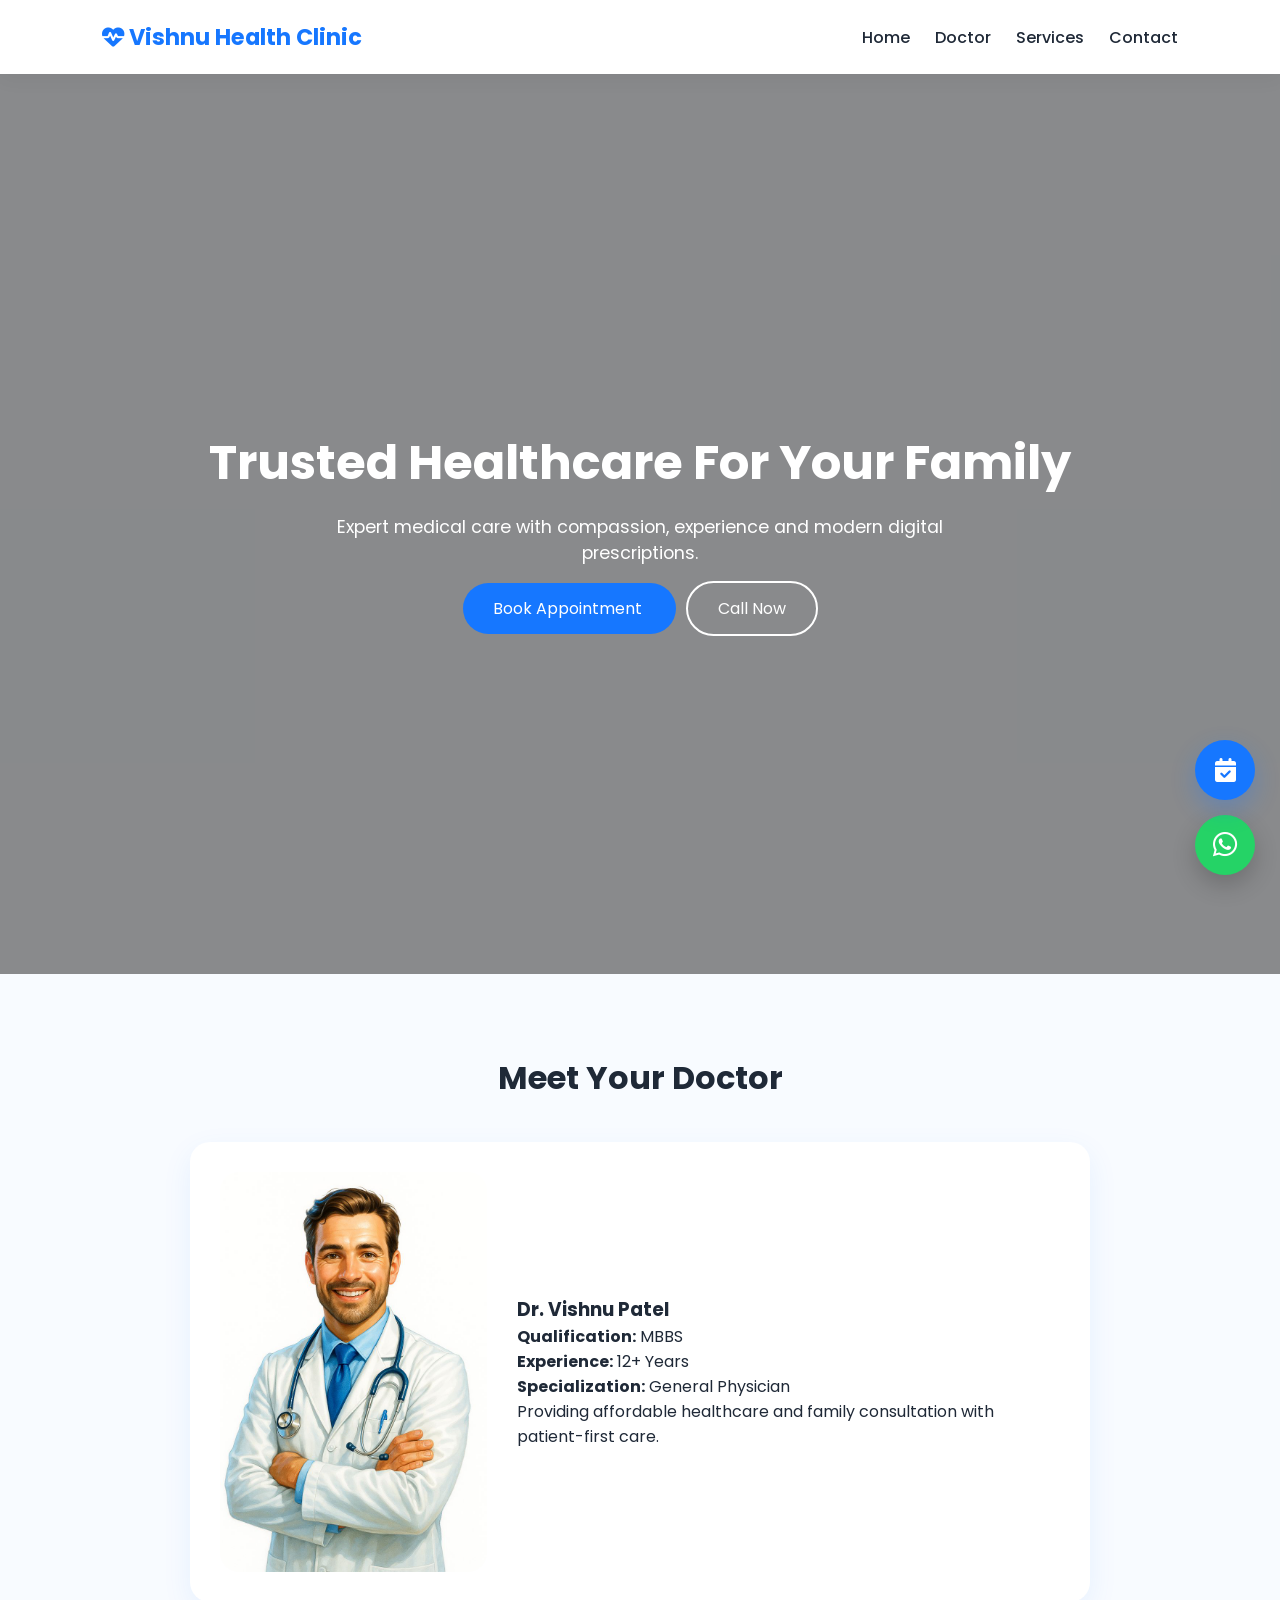
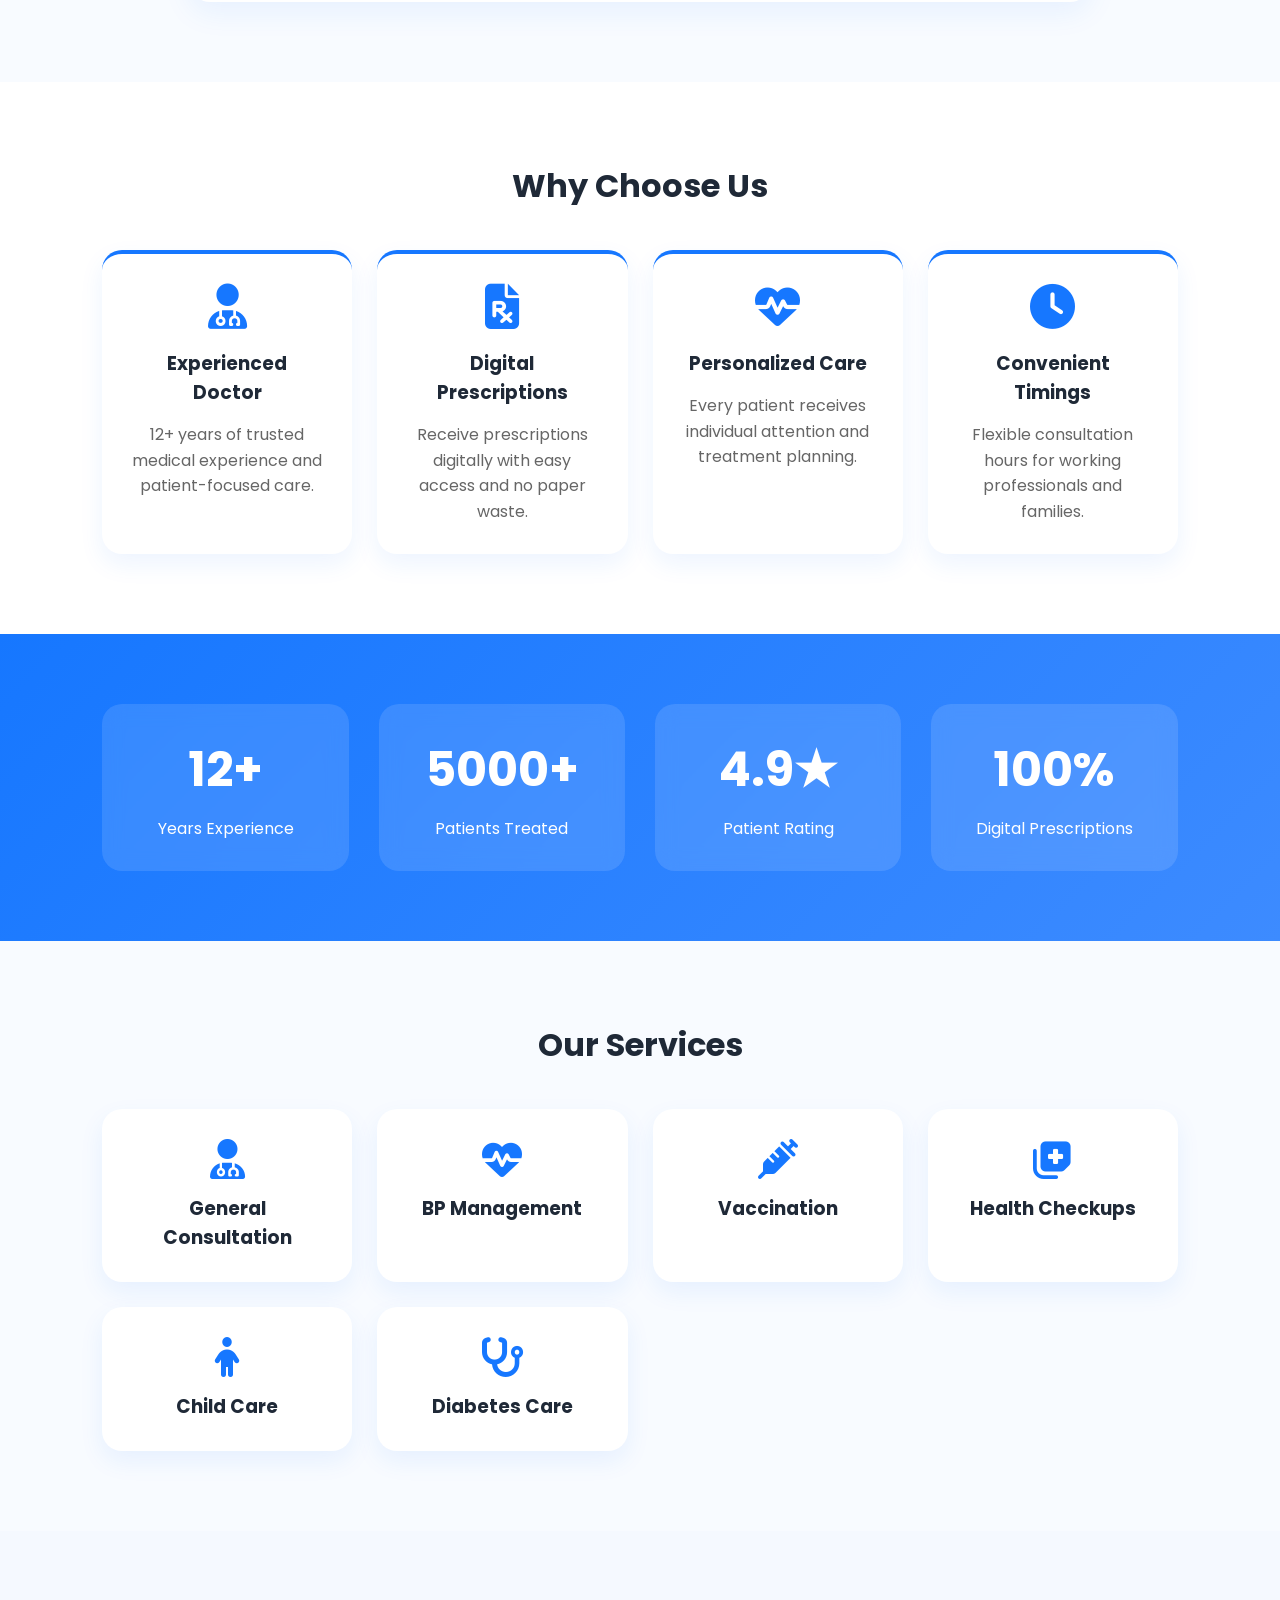
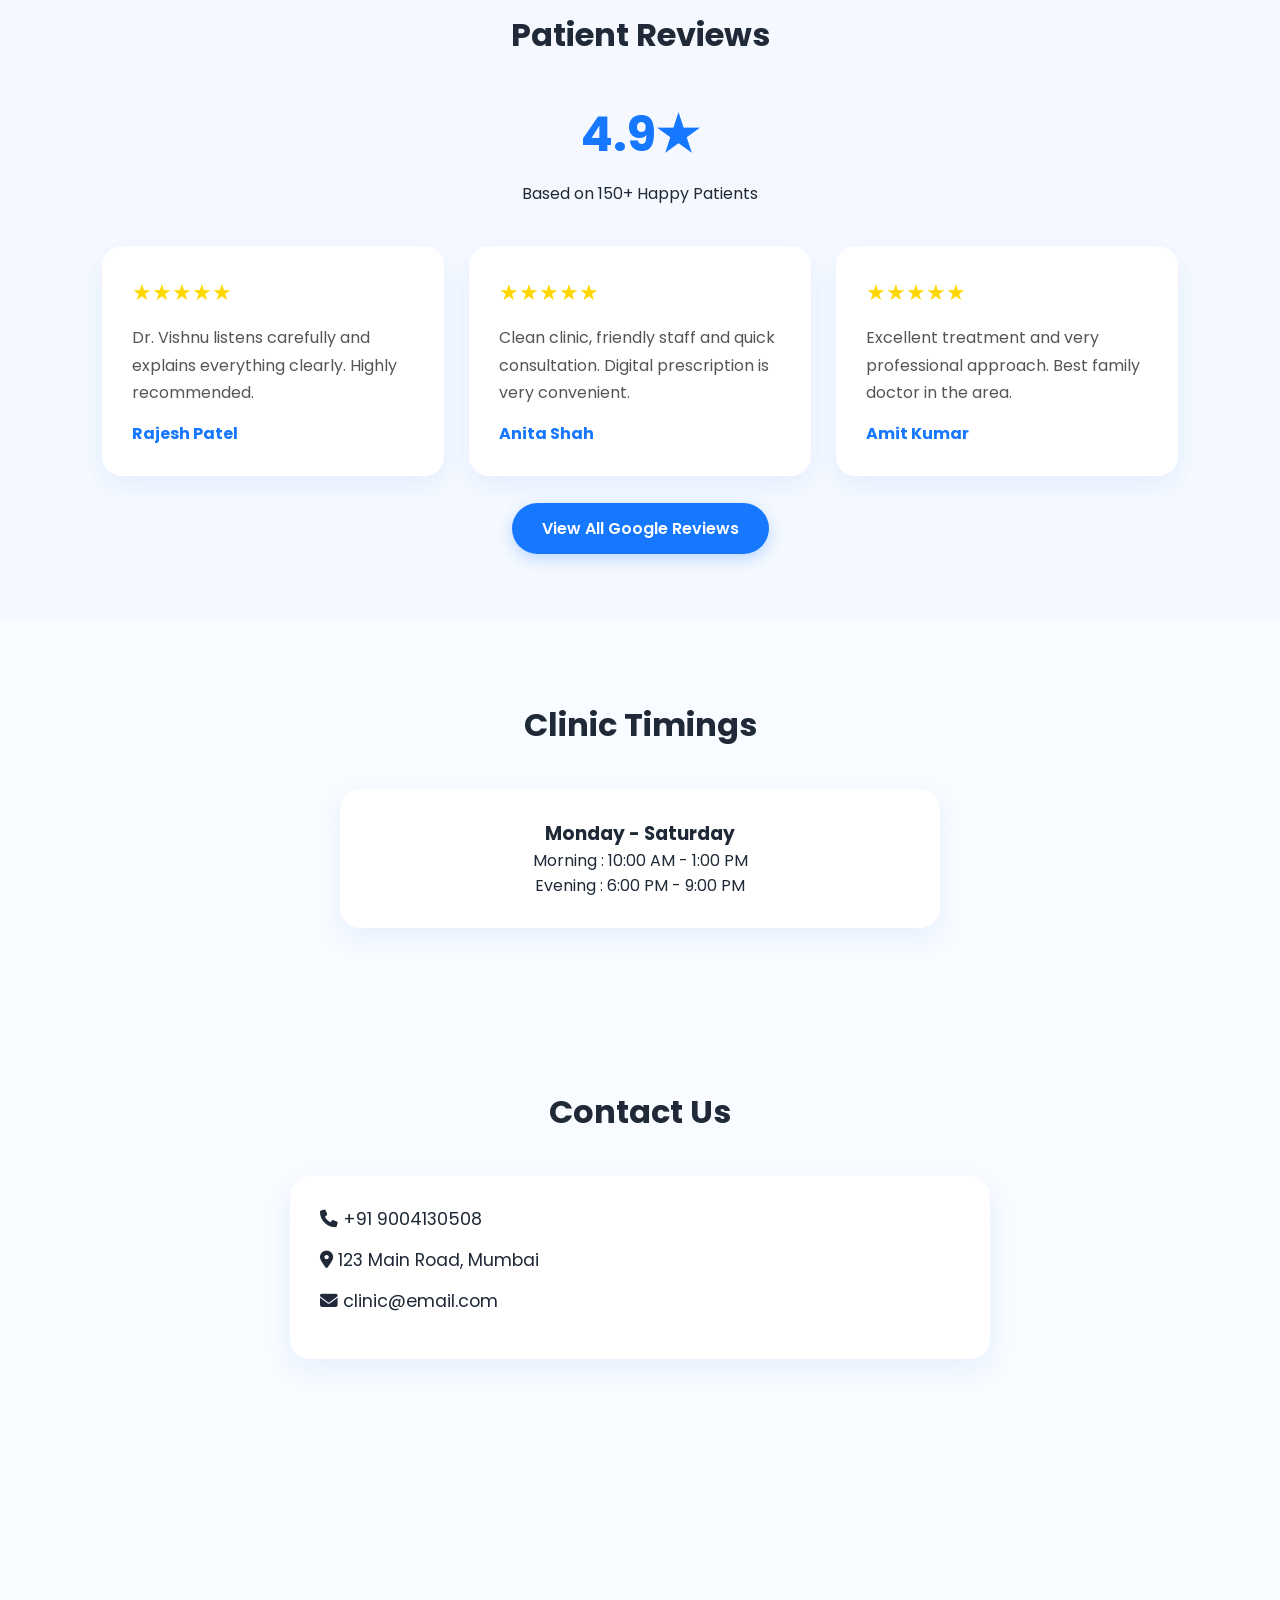
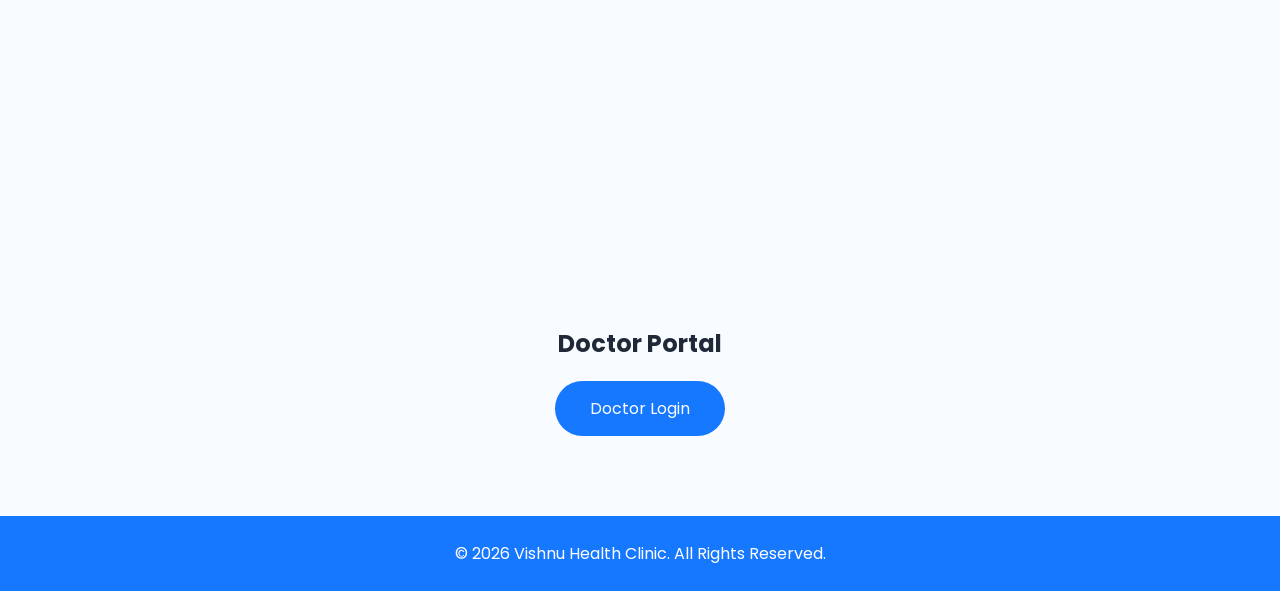
<file: index.html>
<!DOCTYPE html>
<html lang="en">

<head>
<meta charset="UTF-8">
<meta name="viewport" content="width=device-width, initial-scale=1.0">

<title>Vishnu Health Clinic</title>

<link rel="stylesheet" href="style.css">

<link rel="preconnect" href="https://fonts.googleapis.com">
<link href="https://fonts.googleapis.com/css2?family=Poppins:wght@300;400;500;600;700&display=swap" rel="stylesheet">

<link rel="stylesheet"
href="https://cdnjs.cloudflare.com/ajax/libs/font-awesome/6.5.1/css/all.min.css">
</head>

<body>

<!-- NAVBAR -->

<nav>

<div class="logo">
<i class="fa-solid fa-heart-pulse"></i>
Vishnu Health Clinic
</div>

<ul>
<li><a href="#home">Home</a></li>
<li><a href="#doctor">Doctor</a></li>
<li><a href="#services">Services</a></li>
<li><a href="#contact">Contact</a></li>
</ul>

</nav>

<!-- HERO -->

<section id="home" class="hero">

    <video autoplay muted loop playsinline class="hero-video">
        <source src="videos/hero-video.mp4" type="video/mp4">
    </video>

    <div class="hero-overlay"></div>

    <div class="hero-content">

        <h1>Trusted Healthcare For Your Family</h1>

        <p>
            Expert medical care with compassion, experience and modern digital prescriptions.
        </p>

        <div class="hero-buttons">

            <a href="#" class="btn-primary" onclick="openPopup()">
                Book Appointment
            </a>

            <a href="tel:+919004130508" class="btn-secondary">
                Call Now
            </a>

        </div>

    </div>

</section>

<!-- ABOUT DOCTOR -->

<section id="doctor" class="section">

<h2>Meet Your Doctor</h2>

<div class="doctor-card">

<img src="doctor.jpg" alt="Doctor">

<div>

<h3>Dr. Vishnu Patel</h3>

<p><strong>Qualification:</strong> MBBS</p>

<p><strong>Experience:</strong> 12+ Years</p>

<p><strong>Specialization:</strong> General Physician</p>

<p>
Providing affordable healthcare and family consultation with patient-first care.
</p>

</div>

</div>

</section>

<!-- WHY CHOOSE US -->

<section class="section why-us">

<h2>Why Choose Us</h2>

<div class="why-grid">

<div class="why-card">

<i class="fa-solid fa-user-doctor"></i>

<h3>Experienced Doctor</h3>

<p>
12+ years of trusted medical experience and patient-focused care.
</p>

</div>

<div class="why-card">

<i class="fa-solid fa-file-prescription"></i>

<h3>Digital Prescriptions</h3>

<p>
Receive prescriptions digitally with easy access and no paper waste.
</p>

</div>

<div class="why-card">

<i class="fa-solid fa-heart-pulse"></i>

<h3>Personalized Care</h3>

<p>
Every patient receives individual attention and treatment planning.
</p>

</div>

<div class="why-card">

<i class="fa-solid fa-clock"></i>

<h3>Convenient Timings</h3>

<p>
Flexible consultation hours for working professionals and families.
</p>

</div>

</div>

</section>

<!-- DOCTOR STATS -->

<section class="stats-section">

<div class="stat-box">

<h2>12+</h2>

<p>Years Experience</p>

</div>

<div class="stat-box">

<h2>5000+</h2>

<p>Patients Treated</p>

</div>

<div class="stat-box">

<h2>4.9★</h2>

<p>Patient Rating</p>

</div>

<div class="stat-box">

<h2>100%</h2>

<p>Digital Prescriptions</p>

</div>

</section>

<!-- SERVICES -->

<section id="services" class="section">

<h2>Our Services</h2>

<div class="services-grid">

<div class="service-card">
<i class="fa-solid fa-user-doctor"></i>
<h3>General Consultation</h3>
</div>

<div class="service-card">
<i class="fa-solid fa-heart-pulse"></i>
<h3>BP Management</h3>
</div>

<div class="service-card">
<i class="fa-solid fa-syringe"></i>
<h3>Vaccination</h3>
</div>

<div class="service-card">
<i class="fa-solid fa-notes-medical"></i>
<h3>Health Checkups</h3>
</div>

<div class="service-card">
<i class="fa-solid fa-child"></i>
<h3>Child Care</h3>
</div>

<div class="service-card">
<i class="fa-solid fa-stethoscope"></i>
<h3>Diabetes Care</h3>
</div>

</div>

</section>

<!-- GOOGLE REVIEWS -->

<section class="section reviews-section">

<h2>Patient Reviews</h2>

<div class="rating-summary">

<div class="rating-number">
4.9★
</div>

<p>Based on 150+ Happy Patients</p>

</div>

<div class="reviews-grid">

<div class="review-card">

<div class="stars">★★★★★</div>

<p>
Dr. Vishnu listens carefully and explains everything clearly. Highly recommended.
</p>

<h4>Rajesh Patel</h4>

</div>

<div class="review-card">

<div class="stars">★★★★★</div>

<p>
Clean clinic, friendly staff and quick consultation. Digital prescription is very convenient.
</p>

<h4>Anita Shah</h4>

</div>

<div class="review-card">

<div class="stars">★★★★★</div>

<p>
Excellent treatment and very professional approach. Best family doctor in the area.
</p>

<h4>Amit Kumar</h4>

</div>

</div>

<div class="review-button">

<a href="#" target="_blank">
View All Google Reviews
</a>

</div>

</section>

<!-- TIMINGS -->

<section class="section">

<h2>Clinic Timings</h2>

<div class="timings">

<h3>Monday - Saturday</h3>

<p>Morning : 10:00 AM - 1:00 PM</p>

<p>Evening : 6:00 PM - 9:00 PM</p>

</div>

</section>

<!-- CONTACT -->

<section id="contact" class="section">

<h2>Contact Us</h2>

<div class="contact-card">

<p>
<i class="fa-solid fa-phone"></i>
+91 9004130508
</p>

<p>
<i class="fa-solid fa-location-dot"></i>
123 Main Road, Mumbai
</p>

<p>
<i class="fa-solid fa-envelope"></i>
clinic@email.com
</p>

</div>

</section>

<!-- MAP -->

<section>

<iframe
class="map"
src="https://maps.google.com/maps?q=mumbai&t=&z=13&ie=UTF8&iwloc=&output=embed">
</iframe>

</section>

<!-- LOGIN -->

<section class="login-section">

<h2>Doctor Portal</h2>

<a href="doctor-login.html" class="login-btn">
Doctor Login
</a>

</section>

<!-- FOOTER -->

<footer>

<p>© 2026 Vishnu Health Clinic. All Rights Reserved.</p>

</footer>

<!-- APPOINTMENT POPUP -->

<div id="appointmentModal" class="modal">

<div class="modal-content">

<span class="close-btn" onclick="closePopup()">
&times;
</span>

<h2>Book Appointment</h2>

<form id="appointmentForm">

<input
type="text"
id="patientName"
placeholder="Patient Name"
required>

<input
type="tel"
id="mobile"
placeholder="Mobile Number"
required>

<input
type="date"
id="date"
required>

<select id="time" required>

<option value="">
Select Time
</option>

<option>10:00 AM</option>
<option>11:00 AM</option>
<option>12:00 PM</option>
<option>6:00 PM</option>
<option>7:00 PM</option>

</select>

<textarea
id="reason"
placeholder="Reason for Visit">
</textarea>

<button
type="button"
onclick="sendAppointment()">

Submit Appointment

</button>

</form>

</div>

</div>

<!-- FLOATING APPOINTMENT -->

<a href="#"
class="appointment-float"
onclick="openPopup()">

<i class="fa-solid fa-calendar-check"></i>

</a>

<!-- WHATSAPP -->

<a href="https://wa.me/9004130508"
class="whatsapp">

<i class="fa-brands fa-whatsapp"></i>

</a>

<script src="script.js"></script>

</body>
</html>
</file>
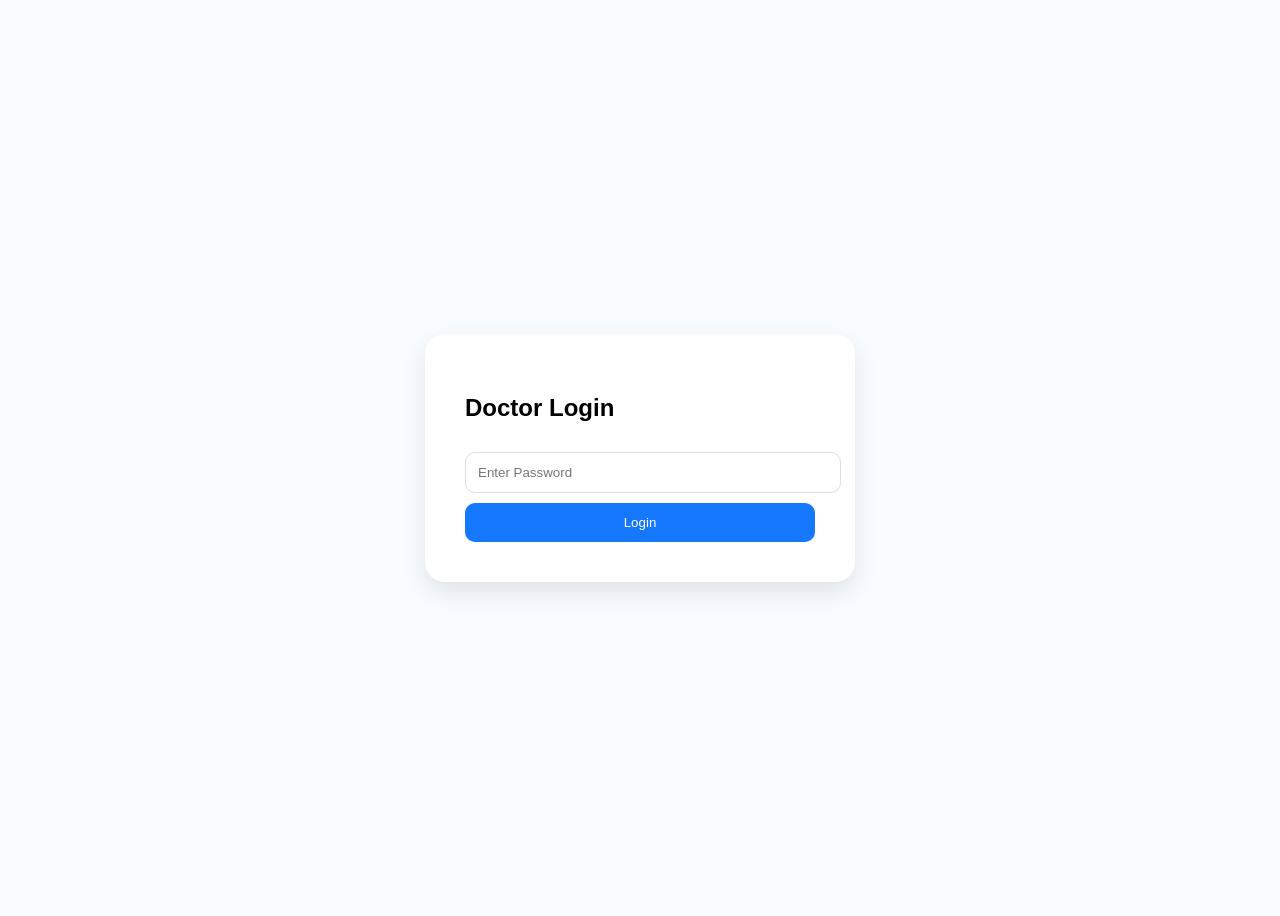
<file: doctor-login.html>
<!DOCTYPE html>
<html>
<head>
<meta charset="UTF-8">
<meta name="viewport" content="width=device-width, initial-scale=1.0">
<title>Doctor Login</title>

<style>
body{
font-family:Arial,sans-serif;
background:#F8FBFF;
display:flex;
justify-content:center;
align-items:center;
height:100vh;
}

.login-box{
background:white;
padding:40px;
border-radius:20px;
box-shadow:0 10px 25px rgba(0,0,0,.1);
width:350px;
}

input{
width:100%;
padding:12px;
margin:10px 0;
border:1px solid #ddd;
border-radius:10px;
}

button{
width:100%;
padding:12px;
background:#1677FF;
color:white;
border:none;
border-radius:10px;
cursor:pointer;
}
</style>

</head>

<body>

<div class="login-box">

<h2>Doctor Login</h2>

<input type="password"
id="doctorPassword"
placeholder="Enter Password">

<button onclick="login()">
Login
</button>

</div>

<script>

function login(){

let password =
document.getElementById("doctorPassword").value;

if(password === "doctor123"){

window.location.href =
"prescription/index.html";

}else{

alert("Invalid Password");

}

}

</script>

</body>
</html>
</file>
<file: style.css>
*{
margin:0;
padding:0;
box-sizing:border-box;
font-family:'Poppins',sans-serif;
scroll-behavior:smooth;
}

body{
background:#F8FBFF;
color:#1F2937;
}

/* NAVBAR */

nav{
display:flex;
justify-content:space-between;
align-items:center;
padding:20px 8%;
background:white;
box-shadow:0 4px 20px rgba(0,0,0,0.05);
position:sticky;
top:0;
z-index:1000;
}

.logo{
font-size:1.4rem;
font-weight:700;
color:#1677FF;
}

nav ul{
display:flex;
list-style:none;
gap:25px;
}

nav ul a{
text-decoration:none;
color:#1F2937;
font-weight:500;
}

/* HERO */

.hero{
    position:relative;
    min-height:100vh;
    display:flex;
    justify-content:center;
    align-items:center;
    text-align:center;
    padding:40px;
    overflow:hidden;
}

.hero-video{
    position:absolute;
    top:0;
    left:0;
    width:100%;
    height:100%;
    object-fit:cover;
    z-index:-2;
}

.hero::before{
    content:"";
    position:absolute;
    top:0;
    left:0;
    width:100%;
    height:100%;
    background:rgba(0,0,0,0.45);
    z-index:-1;
}

.hero h1{
    font-size:3rem;
    margin-bottom:15px;
    color:#fff;
}

.hero p{
    max-width:700px;
    margin:auto;
    font-size:1.1rem;
    color:#fff;
}

.hero-buttons{
    margin-top:30px;
}

.btn-primary{
    background:#1677FF;
    color:white;
    padding:14px 30px;
    border-radius:50px;
    text-decoration:none;
    margin-right:10px;
}

.btn-secondary{
    border:2px solid #fff;
    color:#fff;
    padding:14px 30px;
    border-radius:50px;
    text-decoration:none;
}

/* SECTIONS */

.section{
padding:80px 8%;
}

.section h2{
text-align:center;
margin-bottom:40px;
font-size:2rem;
}

/* DOCTOR */

.doctor-card{
background:white;
max-width:900px;
margin:auto;
display:flex;
gap:30px;
align-items:center;
padding:30px;
border-radius:20px;
box-shadow:0 10px 30px rgba(22,119,255,0.08);
}

.doctor-card img{
width:300px;
height:400px;
object-fit:contain;
object-position:center;
border-radius:20px;
}

/* SERVICES */

.services-grid{
display:grid;
grid-template-columns:repeat(auto-fit,minmax(250px,1fr));
gap:25px;
}

.service-card{
background:white;
padding:30px;
text-align:center;
border-radius:20px;
box-shadow:0 10px 25px rgba(22,119,255,0.08);
transition:0.3s;
}

.service-card:hover{
transform:translateY(-5px);
}

.service-card i{
font-size:40px;
color:#1677FF;
margin-bottom:15px;
}

/* TIMINGS */

.timings{
max-width:600px;
margin:auto;
text-align:center;
background:white;
padding:30px;
border-radius:20px;
box-shadow:0 10px 25px rgba(22,119,255,0.08);
}

/* CONTACT */

.contact-card{
max-width:700px;
margin:auto;
background:white;
padding:30px;
border-radius:20px;
box-shadow:0 10px 25px rgba(22,119,255,0.08);
}

.contact-card p{
margin-bottom:15px;
font-size:1.1rem;
}

/* MAP */

.map{
width:100%;
height:400px;
border:none;
}

/* LOGIN */

.login-section{
padding:80px 8%;
text-align:center;
}

.login-btn{
display:inline-block;
margin-top:20px;
background:#1677FF;
color:white;
padding:15px 35px;
border-radius:50px;
text-decoration:none;
}

/* FOOTER */

footer{
background:#1677FF;
color:white;
padding:25px;
text-align:center;
}

/* WHATSAPP */

.whatsapp{
position:fixed;
bottom:25px;
right:25px;

width:60px;
height:60px;

background:#25D366;
color:white;

display:flex;
align-items:center;
justify-content:center;

border-radius:50%;
font-size:28px;

text-decoration:none;

box-shadow:0 10px 25px rgba(0,0,0,0.2);
}

/* MOBILE */

@media(max-width:768px){

nav{
flex-direction:column;
gap:15px;
}

.hero h1{
font-size:2rem;
}

.doctor-card{
flex-direction:column;
text-align:center;
}

.doctor-card img{
width:180px;
height:180px;
}

}

.modal{
display:none;
position:fixed;
top:0;
left:0;
width:100%;
height:100%;
background:rgba(0,0,0,.5);
z-index:9999;
}

.modal-content{
background:white;
max-width:500px;
width:90%;
margin:5% auto;
padding:30px;
border-radius:20px;
position:relative;
}

.close-btn{
position:absolute;
right:20px;
top:10px;
font-size:30px;
cursor:pointer;
}

.modal input,
.modal select,
.modal textarea{
width:100%;
padding:12px;
margin:10px 0;
border:1px solid #ddd;
border-radius:10px;
}

.modal button{
width:100%;
padding:14px;
background:#1677FF;
color:white;
border:none;
border-radius:10px;
cursor:pointer;
}

/* GOOGLE REVIEWS */

.reviews-section{
background:#f5f9ff;
}

.rating-summary{
text-align:center;
margin-bottom:40px;
}

.rating-number{
font-size:3rem;
font-weight:700;
color:#1677FF;
margin-bottom:10px;
}

.reviews-grid{
display:grid;
grid-template-columns:repeat(auto-fit,minmax(280px,1fr));
gap:25px;
}

.review-card{
background:white;
padding:30px;
border-radius:20px;
box-shadow:0 10px 25px rgba(22,119,255,0.08);
transition:0.3s;
}

.review-card:hover{
transform:translateY(-5px);
}

.stars{
font-size:22px;
color:#FFD700;
margin-bottom:15px;
}

.review-card p{
line-height:1.7;
color:#555;
margin-bottom:15px;
}

.review-card h4{
color:#1677FF;
}

.review-button{
text-align:center;
margin-top:40px;
}

.review-button a{
background:#1677FF;
color:white;
padding:14px 30px;
border-radius:50px;
text-decoration:none;
font-weight:600;
box-shadow:0 5px 15px rgba(22,119,255,0.25);
}

/* WHY CHOOSE US */

.why-us{
background:#ffffff;
}

.why-grid{
display:grid;
grid-template-columns:repeat(auto-fit,minmax(250px,1fr));
gap:25px;
}

.why-card{
background:white;
padding:30px;
text-align:center;
border-radius:20px;
box-shadow:0 10px 25px rgba(22,119,255,0.08);
transition:0.3s;
border-top:4px solid #1677FF;
}

.why-card:hover{
transform:translateY(-5px);
}

.why-card i{
font-size:45px;
color:#1677FF;
margin-bottom:20px;
}

.why-card h3{
margin-bottom:15px;
}

.why-card p{
color:#666;
line-height:1.6;
}

/* FLOATING APPOINTMENT */

.appointment-float{

position:fixed;

bottom:100px;
right:25px;

width:60px;
height:60px;

background:#1677FF;
color:white;

display:flex;
align-items:center;
justify-content:center;

border-radius:50%;

font-size:24px;

text-decoration:none;

box-shadow:0 10px 25px rgba(22,119,255,0.3);

z-index:999;

transition:0.3s;
}

.appointment-float:hover{
transform:scale(1.1);
}

/* DOCTOR STATS */

.stats-section{

background:linear-gradient(
135deg,
#1677FF,
#3D8BFF
);

padding:70px 8%;

display:grid;

grid-template-columns:
repeat(auto-fit,minmax(200px,1fr));

gap:30px;

text-align:center;
}

.stat-box{

background:rgba(255,255,255,0.12);

padding:30px;

border-radius:20px;

backdrop-filter:blur(10px);

transition:0.3s;
}

.stat-box:hover{
transform:translateY(-5px);
}

.stat-box h2{

font-size:3rem;

font-weight:700;

color:white;

margin-bottom:10px;
}

.stat-box p{

color:white;

font-size:1rem;
}
</file>
